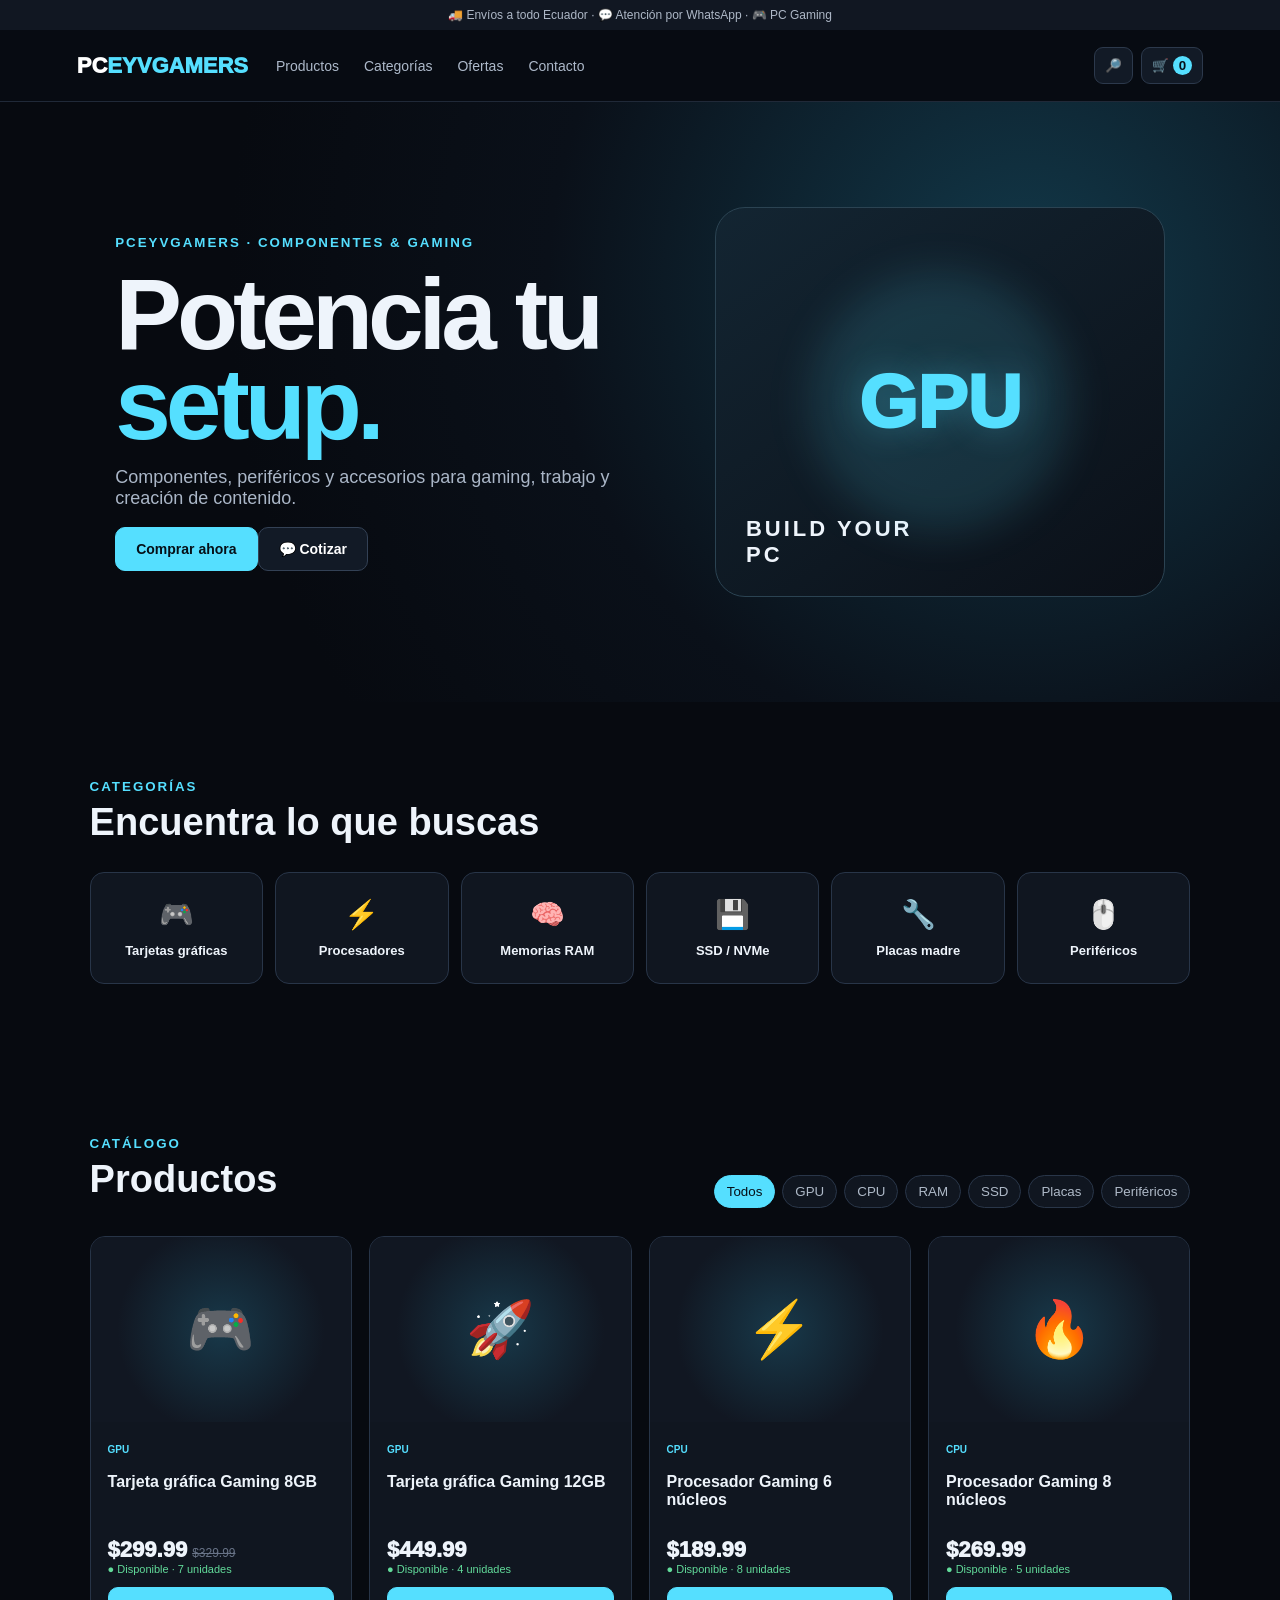
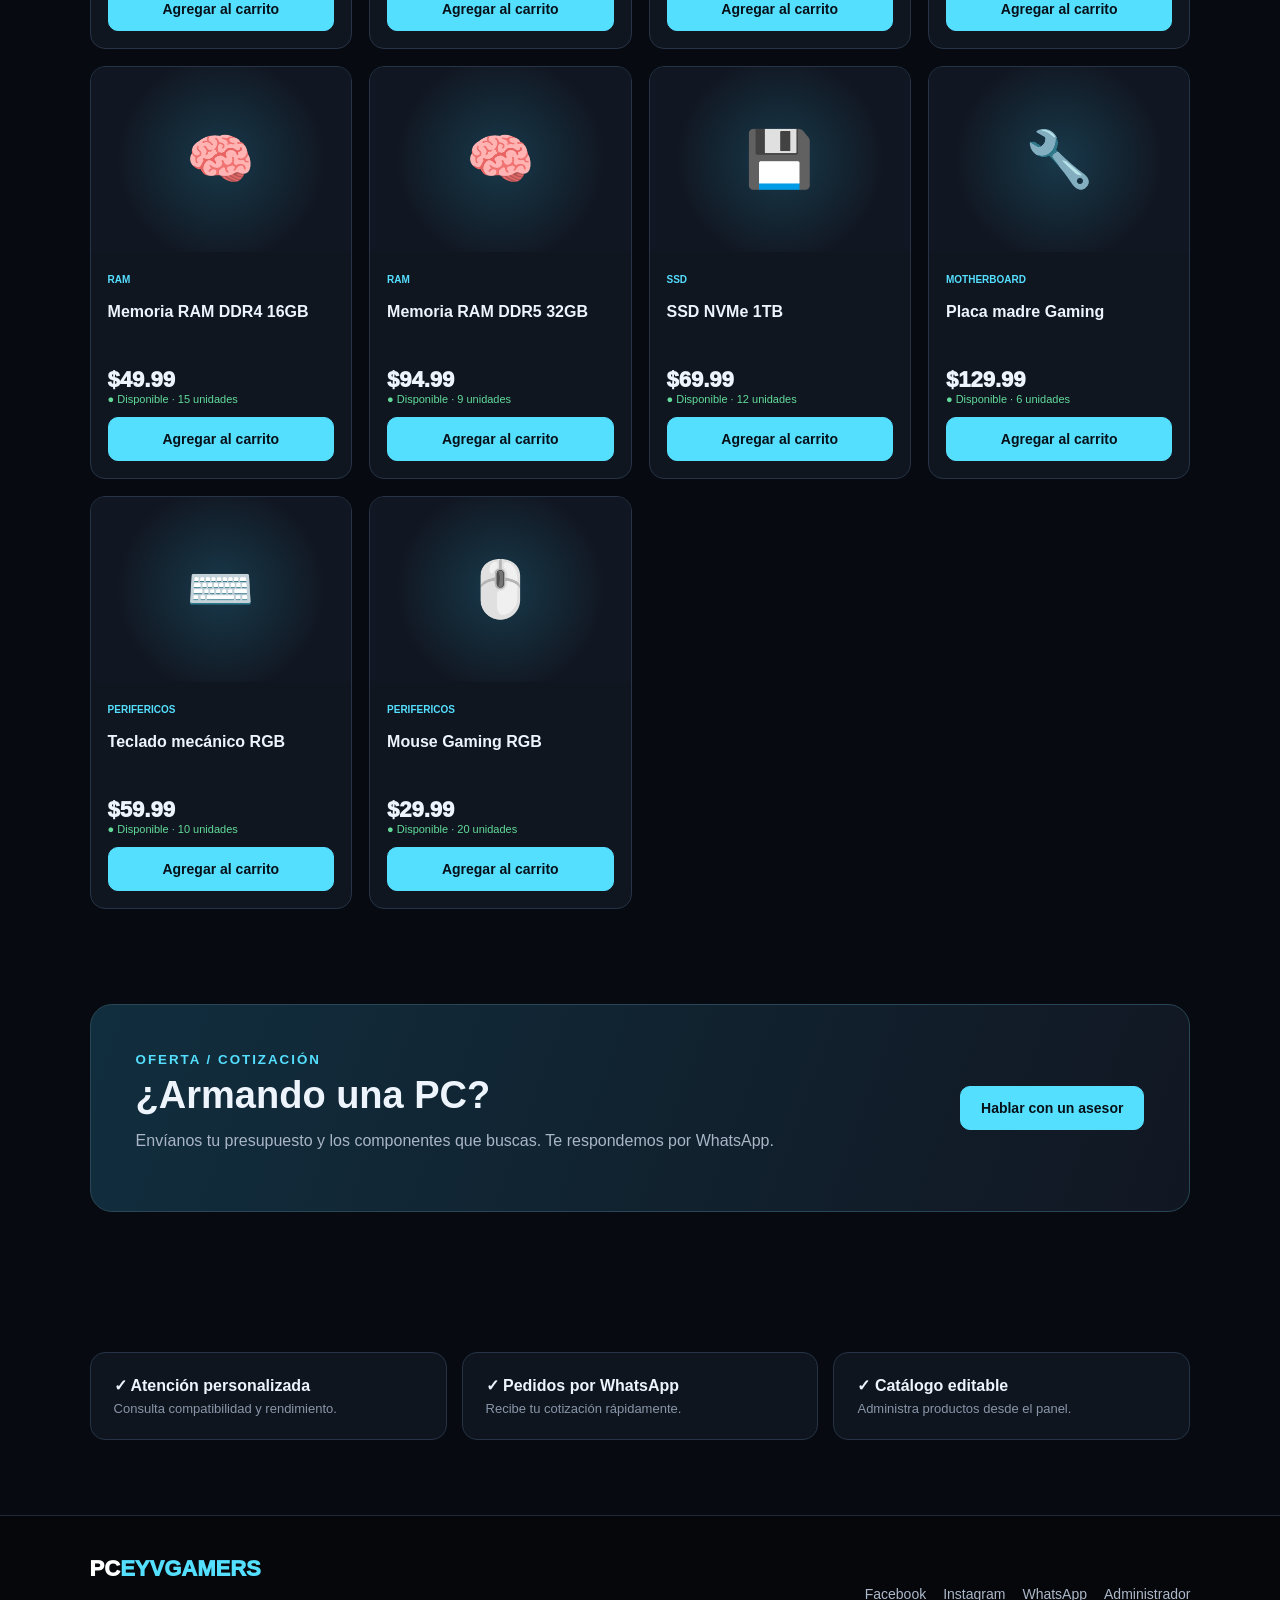
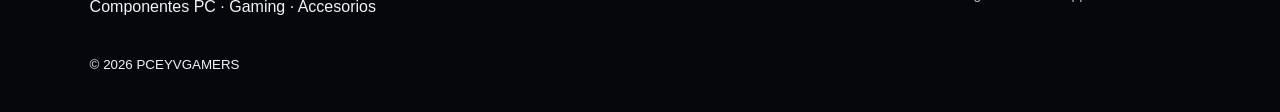
<file: index.html>
<!doctype html>
<html lang="es"><head>
<meta charset="utf-8"><meta name="viewport" content="width=device-width,initial-scale=1">
<title>PCEYVGAMERS | PC Gaming</title><meta name="description" content="PCEYVGAMERS - Componentes PC, gaming y accesorios">
<link rel="stylesheet" href="style.css"></head><body>
<div class="top">🚚 Envíos a todo Ecuador · 💬 Atención por WhatsApp · 🎮 PC Gaming</div>
<header><a class="brand" href="#">PC<span>EYVGAMERS</span></a><button class="hamb">☰</button>
<nav><a href="#productos">Productos</a><a href="#categorias">Categorías</a><a href="#ofertas">Ofertas</a><a href="#contacto">Contacto</a></nav>
<div class="head-actions"><button id="searchBtn">🔎</button><button id="cartBtn">🛒 <b id="count">0</b></button></div></header>
<section class="hero"><div><small>PCEYVGAMERS · COMPONENTES & GAMING</small><h1>Potencia tu <span>setup.</span></h1><p>Componentes, periféricos y accesorios para gaming, trabajo y creación de contenido.</p><div><a class="btn primary" href="#productos">Comprar ahora</a><a class="btn ghost" id="heroWA">💬 Cotizar</a></div></div><div class="hero-art"><div class="orb">GPU</div><strong>BUILD YOUR<br>PC</strong></div></section>
<section id="categorias" class="wrap"><div class="title"><div><small>CATEGORÍAS</small><h2>Encuentra lo que buscas</h2></div></div><div class="cats">
<button data-cat="GPU">🎮<b>Tarjetas gráficas</b></button><button data-cat="CPU">⚡<b>Procesadores</b></button><button data-cat="RAM">🧠<b>Memorias RAM</b></button><button data-cat="SSD">💾<b>SSD / NVMe</b></button><button data-cat="MOTHERBOARD">🔧<b>Placas madre</b></button><button data-cat="PERIFERICOS">🖱️<b>Periféricos</b></button></div></section>
<section id="productos" class="wrap"><div class="title row"><div><small>CATÁLOGO</small><h2>Productos</h2></div><div class="filters"><button class="active" data-filter="TODOS">Todos</button><button data-filter="GPU">GPU</button><button data-filter="CPU">CPU</button><button data-filter="RAM">RAM</button><button data-filter="SSD">SSD</button><button data-filter="MOTHERBOARD">Placas</button><button data-filter="PERIFERICOS">Periféricos</button></div></div><div class="products" id="products"></div></section>
<section id="ofertas" class="offer"><div><small>OFERTA / COTIZACIÓN</small><h2>¿Armando una PC?</h2><p>Envíanos tu presupuesto y los componentes que buscas. Te respondemos por WhatsApp.</p></div><a class="btn primary" id="offerWA">Hablar con un asesor</a></section>
<section class="wrap benefits"><div><b>✓ Atención personalizada</b><span>Consulta compatibilidad y rendimiento.</span></div><div><b>✓ Pedidos por WhatsApp</b><span>Recibe tu cotización rápidamente.</span></div><div><b>✓ Catálogo editable</b><span>Administra productos desde el panel.</span></div></section>
<footer id="contacto"><div><a class="brand" href="#">PC<span>EYVGAMERS</span></a><p>Componentes PC · Gaming · Accesorios</p></div><div class="social"><a id="fb">Facebook</a><a id="ig">Instagram</a><a id="wa">WhatsApp</a><a href="admin/index.html">Administrador</a></div><small>© <span id="year"></span> PCEYVGAMERS</small></footer>
<div id="modal" class="modal hide"><div class="box"><button class="x">×</button><h2>Carrito</h2><div id="items"></div><div class="total"><span>Total</span><b id="total">$0.00</b></div><button class="btn primary full" id="send">Enviar pedido por WhatsApp</button><button class="btn ghost full" id="empty">Vaciar carrito</button></div></div>
<script src="script.js"></script></body></html>
</file>
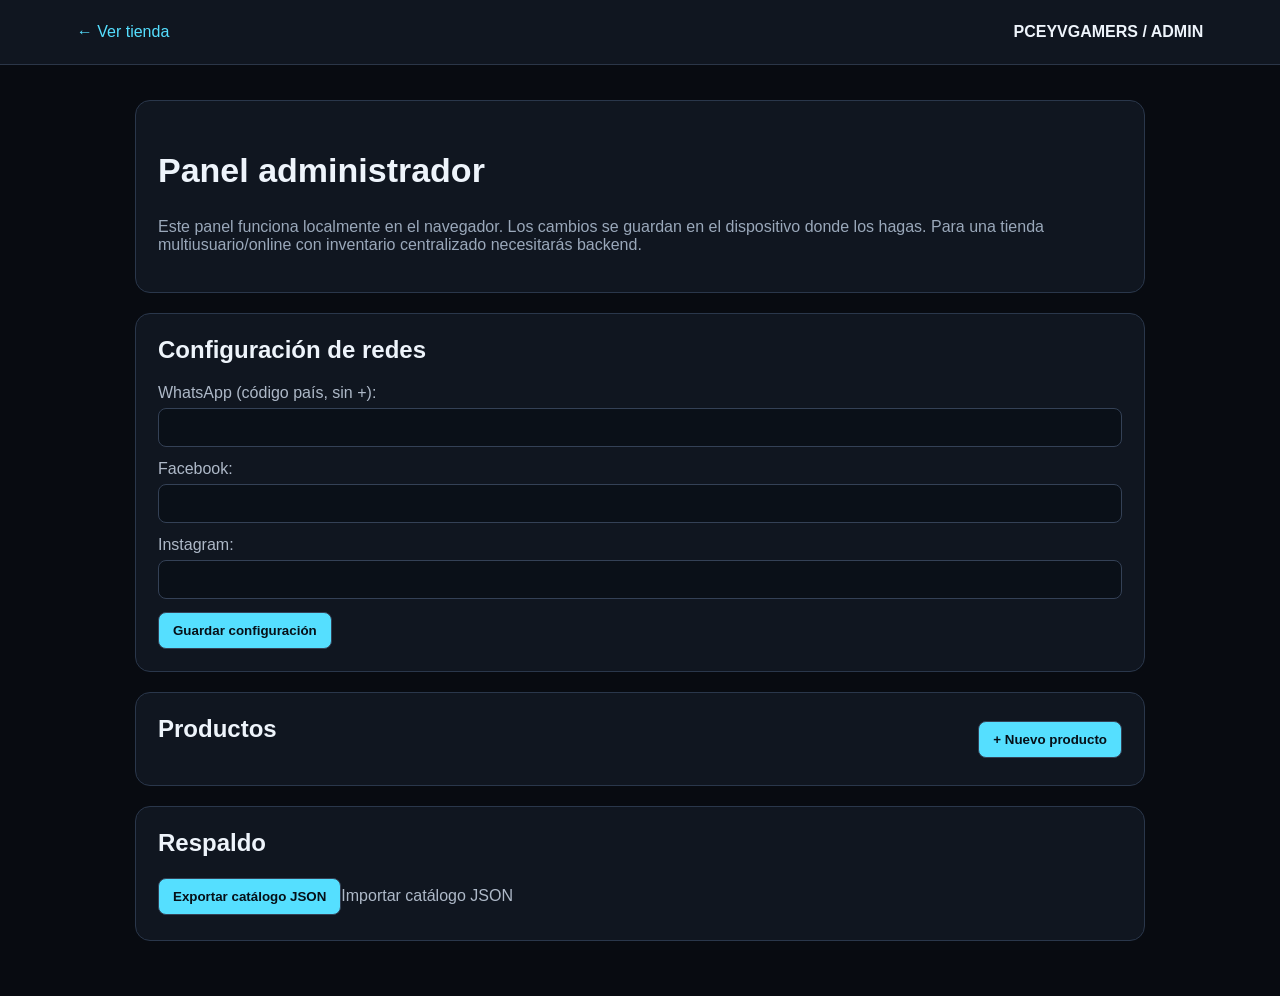
<file: admin/index.html>
<!doctype html><html lang="es"><head><meta charset="utf-8"><meta name="viewport" content="width=device-width,initial-scale=1"><title>Admin | PCEYVGAMERS</title><link rel="stylesheet" href="admin.css"></head><body>
<header><a href="../index.html">← Ver tienda</a><b>PCEYVGAMERS / ADMIN</b></header><main>
<section><h1>Panel administrador</h1><p class="hint">Este panel funciona localmente en el navegador. Los cambios se guardan en el dispositivo donde los hagas. Para una tienda multiusuario/online con inventario centralizado necesitarás backend.</p></section>
<section><h2>Configuración de redes</h2><label>WhatsApp (código país, sin +):<input id="whatsapp"></label><label>Facebook:<input id="facebook"></label><label>Instagram:<input id="instagram"></label><button id="saveConfig">Guardar configuración</button></section>
<section><div class="bar"><h2>Productos</h2><button id="new">+ Nuevo producto</button></div><div id="table"></div></section>
<section><h2>Respaldo</h2><button id="export">Exportar catálogo JSON</button><label class="file">Importar catálogo JSON<input type="file" id="import" accept=".json"></label></section>
</main><script src="admin.js"></script></body></html>
</file>
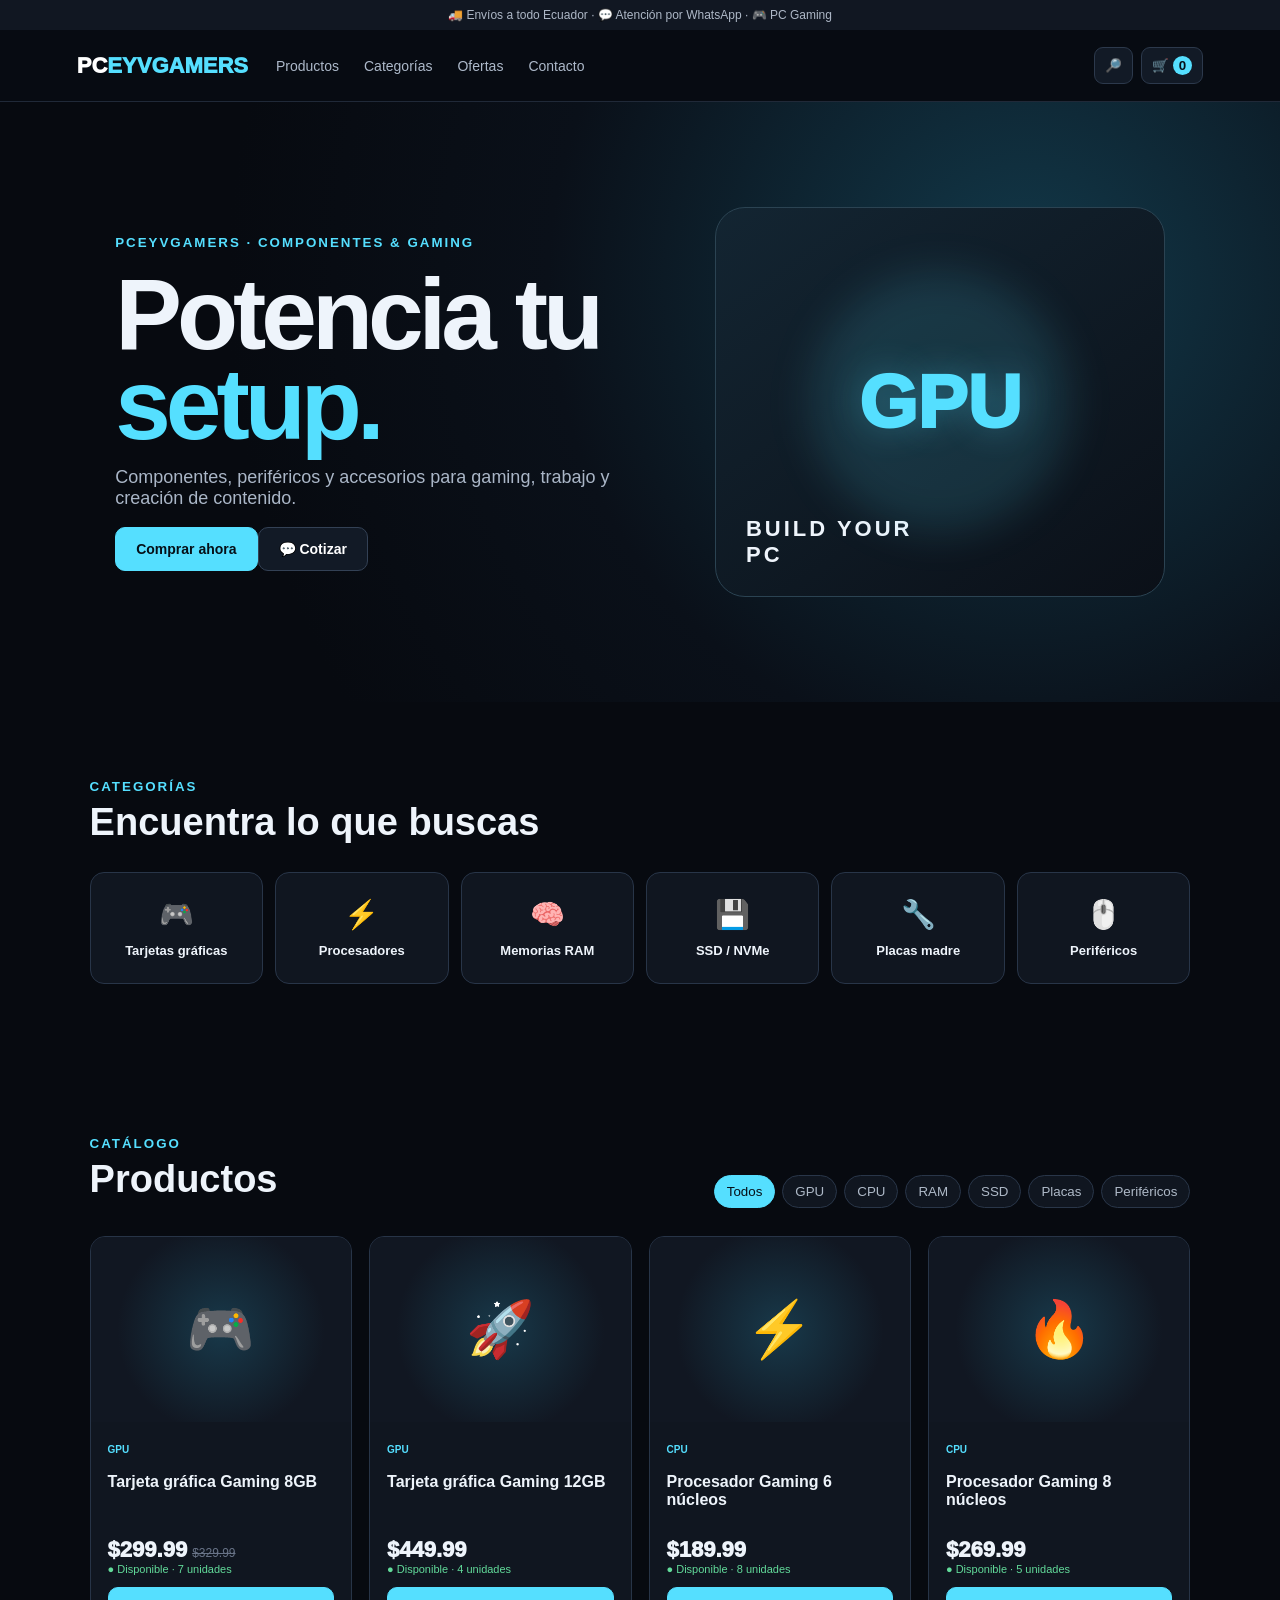
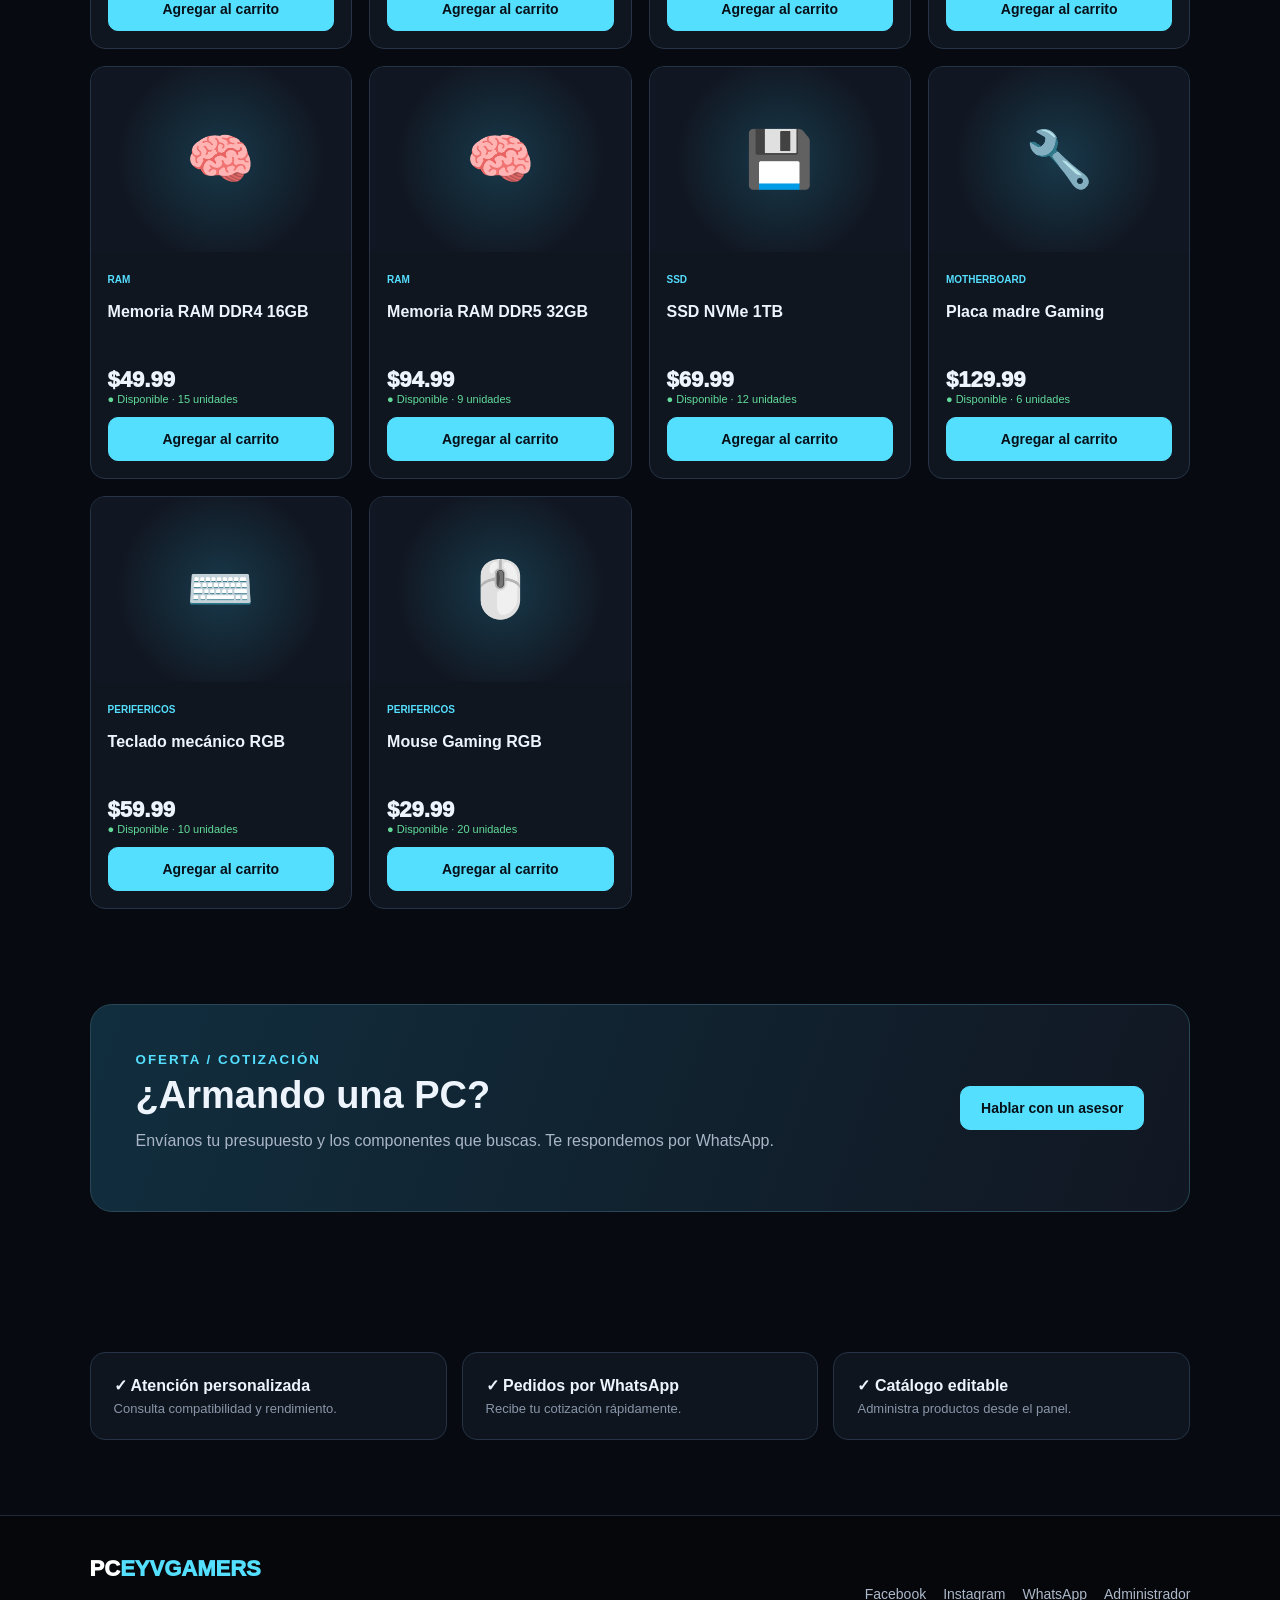
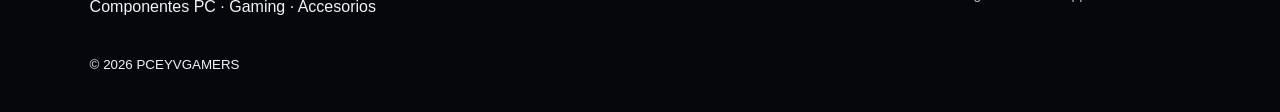
<file: index_tienda.html>
<!doctype html>
<html lang="es"><head>
<meta charset="utf-8"><meta name="viewport" content="width=device-width,initial-scale=1">
<title>PCEYVGAMERS | PC Gaming</title><meta name="description" content="PCEYVGAMERS - Componentes PC, gaming y accesorios">
<link rel="stylesheet" href="style.css"></head><body>
<div class="top">🚚 Envíos a todo Ecuador · 💬 Atención por WhatsApp · 🎮 PC Gaming</div>
<header><a class="brand" href="#">PC<span>EYVGAMERS</span></a><button class="hamb">☰</button>
<nav><a href="#productos">Productos</a><a href="#categorias">Categorías</a><a href="#ofertas">Ofertas</a><a href="#contacto">Contacto</a></nav>
<div class="head-actions"><button id="searchBtn">🔎</button><button id="cartBtn">🛒 <b id="count">0</b></button></div></header>
<section class="hero"><div><small>PCEYVGAMERS · COMPONENTES & GAMING</small><h1>Potencia tu <span>setup.</span></h1><p>Componentes, periféricos y accesorios para gaming, trabajo y creación de contenido.</p><div><a class="btn primary" href="#productos">Comprar ahora</a><a class="btn ghost" id="heroWA">💬 Cotizar</a></div></div><div class="hero-art"><div class="orb">GPU</div><strong>BUILD YOUR<br>PC</strong></div></section>
<section id="categorias" class="wrap"><div class="title"><div><small>CATEGORÍAS</small><h2>Encuentra lo que buscas</h2></div></div><div class="cats">
<button data-cat="GPU">🎮<b>Tarjetas gráficas</b></button><button data-cat="CPU">⚡<b>Procesadores</b></button><button data-cat="RAM">🧠<b>Memorias RAM</b></button><button data-cat="SSD">💾<b>SSD / NVMe</b></button><button data-cat="MOTHERBOARD">🔧<b>Placas madre</b></button><button data-cat="PERIFERICOS">🖱️<b>Periféricos</b></button></div></section>
<section id="productos" class="wrap"><div class="title row"><div><small>CATÁLOGO</small><h2>Productos</h2></div><div class="filters"><button class="active" data-filter="TODOS">Todos</button><button data-filter="GPU">GPU</button><button data-filter="CPU">CPU</button><button data-filter="RAM">RAM</button><button data-filter="SSD">SSD</button><button data-filter="MOTHERBOARD">Placas</button><button data-filter="PERIFERICOS">Periféricos</button></div></div><div class="products" id="products"></div></section>
<section id="ofertas" class="offer"><div><small>OFERTA / COTIZACIÓN</small><h2>¿Armando una PC?</h2><p>Envíanos tu presupuesto y los componentes que buscas. Te respondemos por WhatsApp.</p></div><a class="btn primary" id="offerWA">Hablar con un asesor</a></section>
<section class="wrap benefits"><div><b>✓ Atención personalizada</b><span>Consulta compatibilidad y rendimiento.</span></div><div><b>✓ Pedidos por WhatsApp</b><span>Recibe tu cotización rápidamente.</span></div><div><b>✓ Catálogo editable</b><span>Administra productos desde el panel.</span></div></section>
<footer id="contacto"><div><a class="brand" href="#">PC<span>EYVGAMERS</span></a><p>Componentes PC · Gaming · Accesorios</p></div><div class="social"><a id="fb">Facebook</a><a id="ig">Instagram</a><a id="wa">WhatsApp</a><a href="admin/index.html">Administrador</a></div><small>© <span id="year"></span> PCEYVGAMERS</small></footer>
<div id="modal" class="modal hide"><div class="box"><button class="x">×</button><h2>Carrito</h2><div id="items"></div><div class="total"><span>Total</span><b id="total">$0.00</b></div><button class="btn primary full" id="send">Enviar pedido por WhatsApp</button><button class="btn ghost full" id="empty">Vaciar carrito</button></div></div>
<script src="script.js"></script></body></html>
</file>
<file: style.css>
*{box-sizing:border-box}html{scroll-behavior:smooth}body{margin:0;background:#070a10;color:#eef4fb;font-family:Inter,Arial,sans-serif}.top{font-size:12px;text-align:center;background:#111722;color:#aeb8c7;padding:8px}header{height:72px;display:flex;align-items:center;gap:28px;padding:0 6%;border-bottom:1px solid #202938;background:#080c13ee;position:sticky;top:0;z-index:50;backdrop-filter:blur(12px)}.brand{font-size:22px;font-weight:950;color:#fff;text-decoration:none}.brand span{color:#55dfff}nav{display:flex;gap:25px;flex:1}nav a,.social a{color:#adb9ca;text-decoration:none;font-size:14px;cursor:pointer}.head-actions{display:flex;gap:8px}.head-actions button,.hamb{background:#121a26;color:#fff;border:1px solid #2c394c;border-radius:9px;padding:10px;cursor:pointer}.head-actions b{background:#55dfff;color:#061018;border-radius:20px;padding:2px 6px}.hamb{display:none}.hero{min-height:600px;padding:90px 9%;display:grid;grid-template-columns:1.1fr .9fr;align-items:center;gap:50px;background:radial-gradient(circle at 80% 30%,#12394a,#0a1019 43%,#070a10 72%)}.hero small,.title small,.offer small{color:#55dfff;font-weight:900;letter-spacing:2px}.hero h1{font-size:clamp(55px,8vw,100px);line-height:.9;letter-spacing:-5px;margin:18px 0}.hero h1 span{color:#55dfff}.hero p{color:#aab6c7;font-size:18px;max-width:650px}.btn{display:inline-block;border-radius:10px;padding:13px 20px;font-weight:900;text-decoration:none;border:1px solid #334155;cursor:pointer;font-size:14px}.primary{background:#55dfff;color:#061018;border-color:#55dfff}.ghost{background:#121a26;color:#fff}.hero-art{height:390px;border:1px solid #2b4352;border-radius:30px;background:linear-gradient(145deg,#132532,#0b1018);display:grid;place-items:center;position:relative;overflow:hidden}.hero-art:after{content:"";position:absolute;width:260px;height:260px;border-radius:50%;background:#55dfff22;filter:blur(20px)}.orb{font-size:75px;font-weight:1000;color:#55dfff;z-index:1;text-shadow:0 0 35px #55dfff55}.hero-art strong{position:absolute;bottom:28px;left:30px;font-size:22px;letter-spacing:3px}.wrap{padding:75px 7%}.title{margin-bottom:28px}.title h2,.offer h2{font-size:38px;line-height:1.1;margin:7px 0}.row{display:flex;justify-content:space-between;gap:20px;align-items:end}.cats{display:grid;grid-template-columns:repeat(6,1fr);gap:12px}.cats button{border:1px solid #283548;background:#101620;color:#eef4fb;border-radius:14px;padding:25px 10px;cursor:pointer;display:grid;gap:12px;font-size:28px}.cats button b{font-size:13px}.cats button:hover{border-color:#55dfff;transform:translateY(-2px)}.filters{display:flex;gap:7px;flex-wrap:wrap}.filters button{border:1px solid #293649;background:#101620;color:#aeb9c7;border-radius:99px;padding:8px 12px;cursor:pointer}.filters button.active,.filters button:hover{background:#55dfff;color:#061018;border-color:#55dfff}.products{display:grid;grid-template-columns:repeat(4,1fr);gap:17px}.card{border:1px solid #273447;background:#101620;border-radius:15px;overflow:hidden;transition:.2s}.card:hover{transform:translateY(-3px);border-color:#55dfff}.pic{height:185px;background:radial-gradient(circle,#18394a,#111722 65%);display:grid;place-items:center;font-size:55px}.body{padding:17px}.tag{color:#55dfff;font-size:10px;font-weight:900}.body h3{font-size:16px;min-height:48px}.price{font-size:22px;font-weight:950}.old{text-decoration:line-through;color:#687387;font-size:12px;margin-left:5px}.stock{color:#62db9a;font-size:11px}.add{width:100%;margin-top:12px}.offer{margin:20px 7% 65px;padding:45px;border:1px solid #284655;border-radius:22px;background:linear-gradient(110deg,#112e3e,#111722);display:flex;justify-content:space-between;align-items:center;gap:25px}.offer p{color:#aab6c7}.benefits{display:grid;grid-template-columns:repeat(3,1fr);gap:15px}.benefits div{border:1px solid #263346;background:#0f151e;border-radius:15px;padding:23px}.benefits span{display:block;color:#8896a9;margin-top:6px;font-size:13px}footer{border-top:1px solid #202938;background:#05070b;padding:40px 7%;display:grid;grid-template-columns:1fr auto;gap:25px}.social{display:flex;gap:17px;align-items:center}.modal{position:fixed;inset:0;background:#000b;z-index:100;display:grid;place-items:center;padding:20px}.hide{display:none}.box{width:min(580px,100%);max-height:90vh;overflow:auto;background:#101620;border:1px solid #35445a;border-radius:18px;padding:25px;position:relative}.x{position:absolute;right:15px;top:7px;border:0;background:none;color:#fff;font-size:30px;cursor:pointer}.line{display:flex;justify-content:space-between;padding:13px 0;border-bottom:1px solid #293447}.total{display:flex;justify-content:space-between;font-size:20px;padding:18px 0}.full{width:100%;margin-top:8px}@media(max-width:950px){.cats{grid-template-columns:repeat(3,1fr)}.products{grid-template-columns:repeat(2,1fr)}.hero{grid-template-columns:1fr}.hero-art{height:300px}nav{display:none}.hamb{display:block;margin-left:auto}.row{align-items:flex-start;flex-direction:column}}@media(max-width:600px){.wrap{padding:55px 5%}.hero{padding:65px 5%}.hero h1{font-size:58px}.cats{grid-template-columns:repeat(2,1fr)}.products{grid-template-columns:1fr}.offer{margin:15px 5% 45px;flex-direction:column;align-items:flex-start}.benefits{grid-template-columns:1fr}footer{grid-template-columns:1fr}.social{flex-wrap:wrap}.hero-art{height:240px}}
</file>
<file: admin/admin.css>
*{box-sizing:border-box}body{margin:0;background:#080b11;color:#eef4fb;font-family:Arial,sans-serif}header{height:65px;padding:0 6%;display:flex;justify-content:space-between;align-items:center;background:#101620;border-bottom:1px solid #2b3648}header a{color:#55dfff;text-decoration:none}main{max-width:1050px;margin:auto;padding:35px 20px}section{background:#101620;border:1px solid #2a374b;border-radius:15px;padding:22px;margin-bottom:20px}h1{font-size:34px}h2{margin-top:0}label{display:block;margin:13px 0;color:#aeb9c8}input{display:block;width:100%;margin-top:6px;padding:11px;border-radius:8px;border:1px solid #344156;background:#0a1018;color:#fff}button{border:1px solid #344156;border-radius:8px;background:#55dfff;color:#061018;font-weight:800;padding:10px 14px;cursor:pointer}.hint{color:#9aa8ba}.bar{display:flex;justify-content:space-between;align-items:center}.table{overflow:auto}.item{display:grid;grid-template-columns:70px 1fr 120px 100px 80px;gap:8px;align-items:center;border-top:1px solid #283448;padding:10px 0}.item input{margin:0}.danger{background:#ff647a;color:#18060a}.file{display:inline-block;margin-top:10px}.file input{display:none}@media(max-width:700px){.item{grid-template-columns:1fr 1fr}.item .wide{grid-column:1/-1}}
</file>
